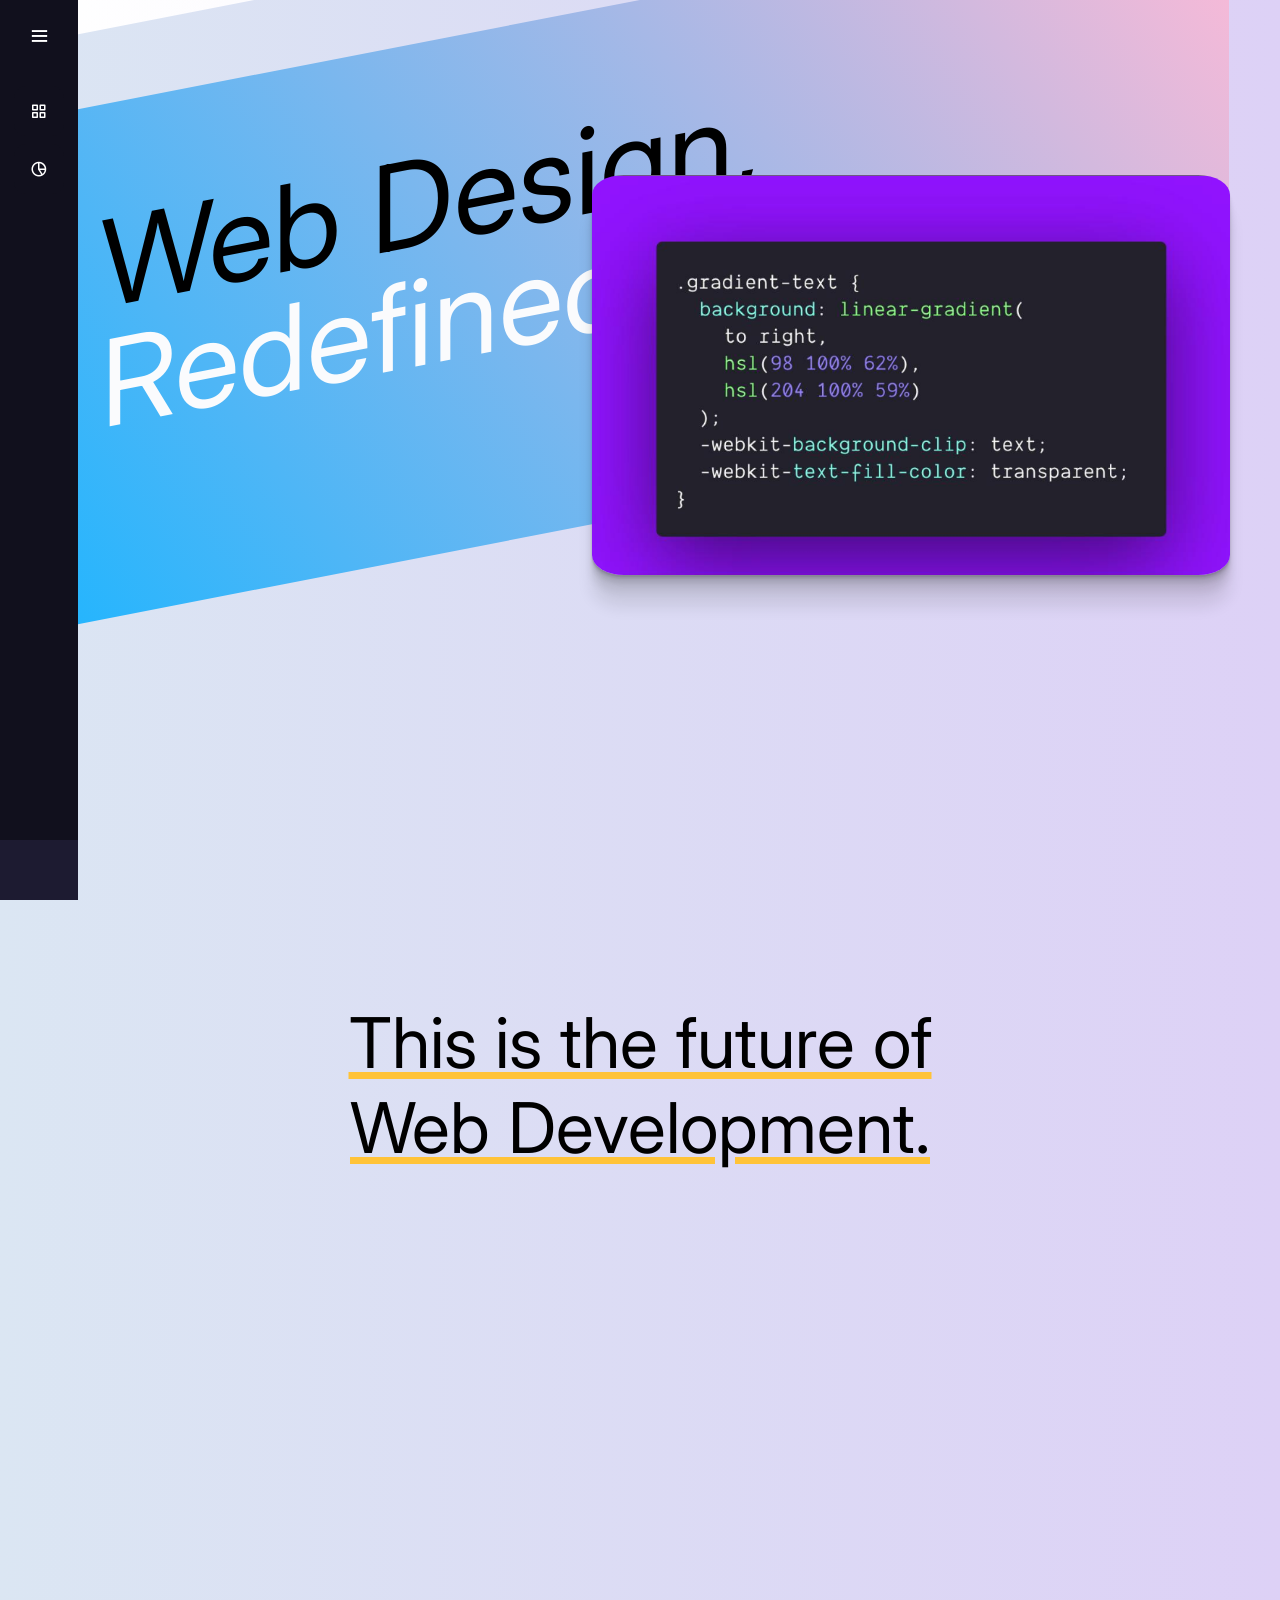
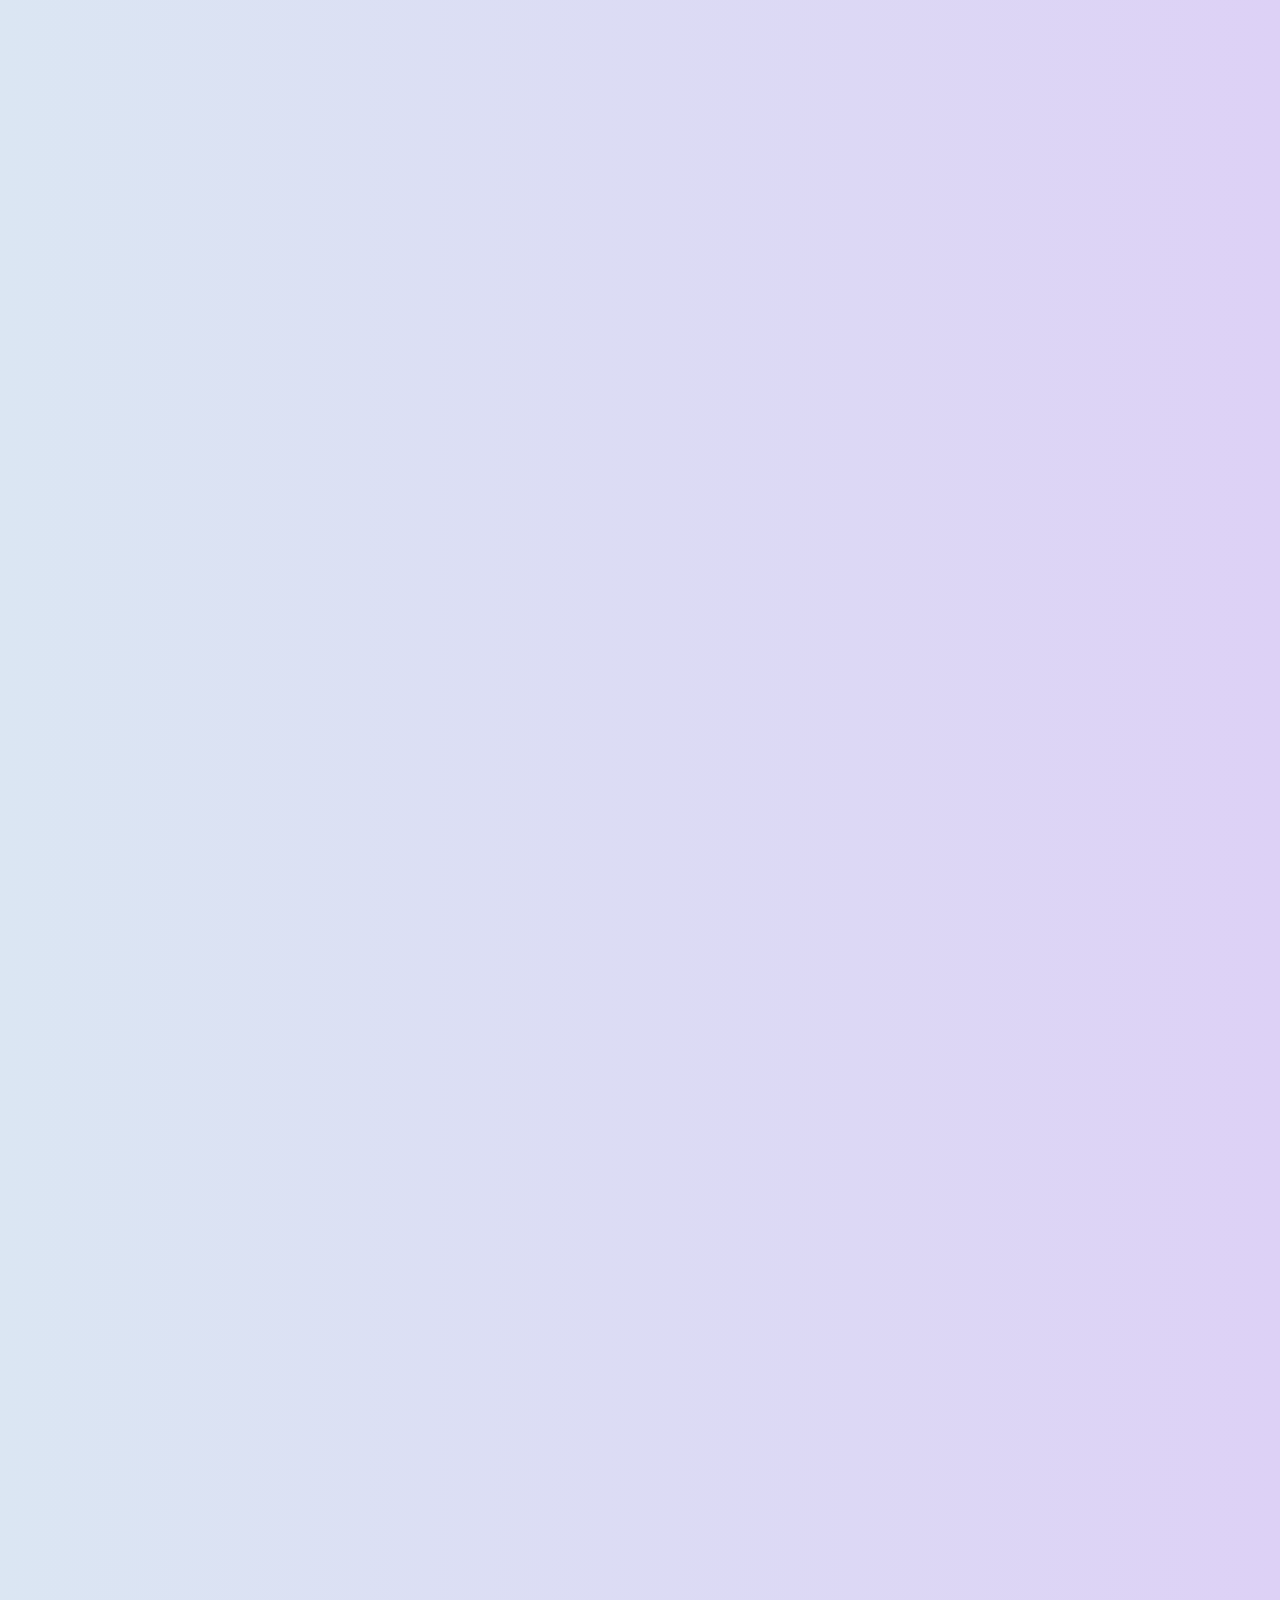
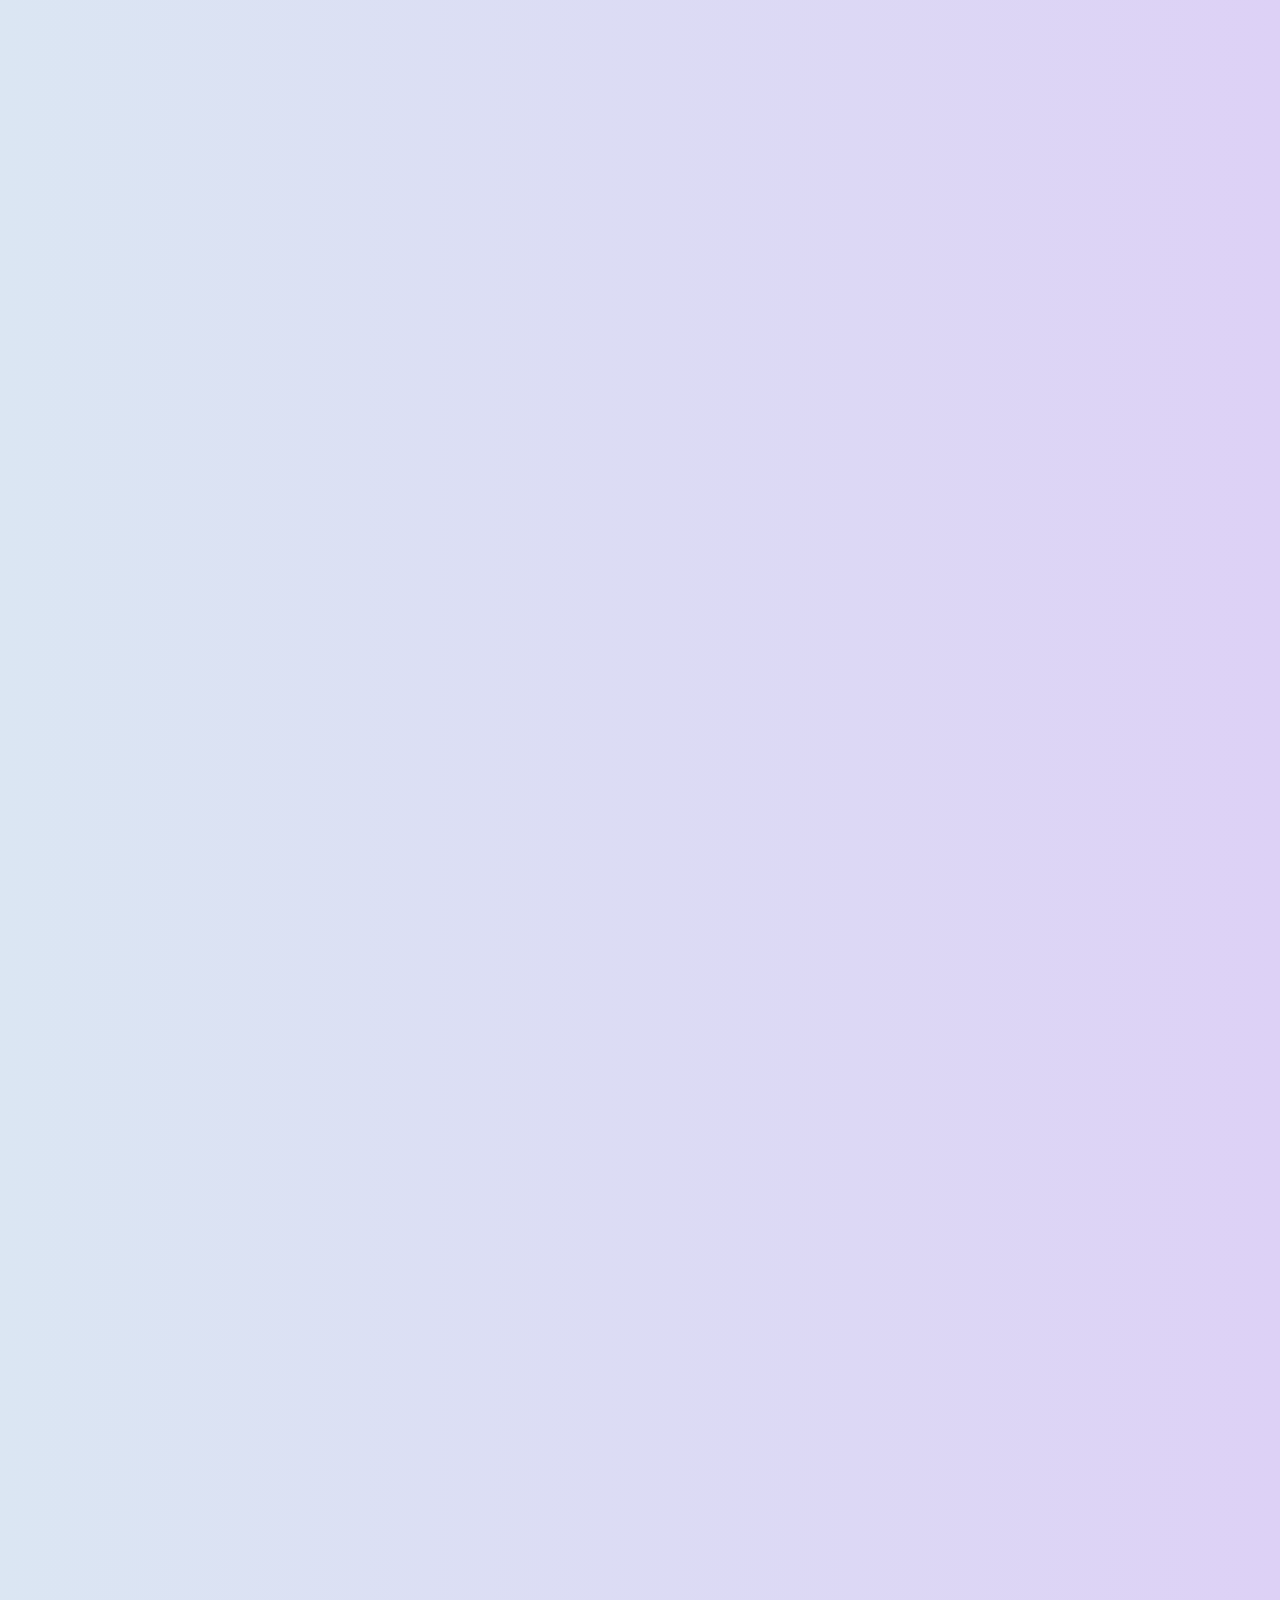
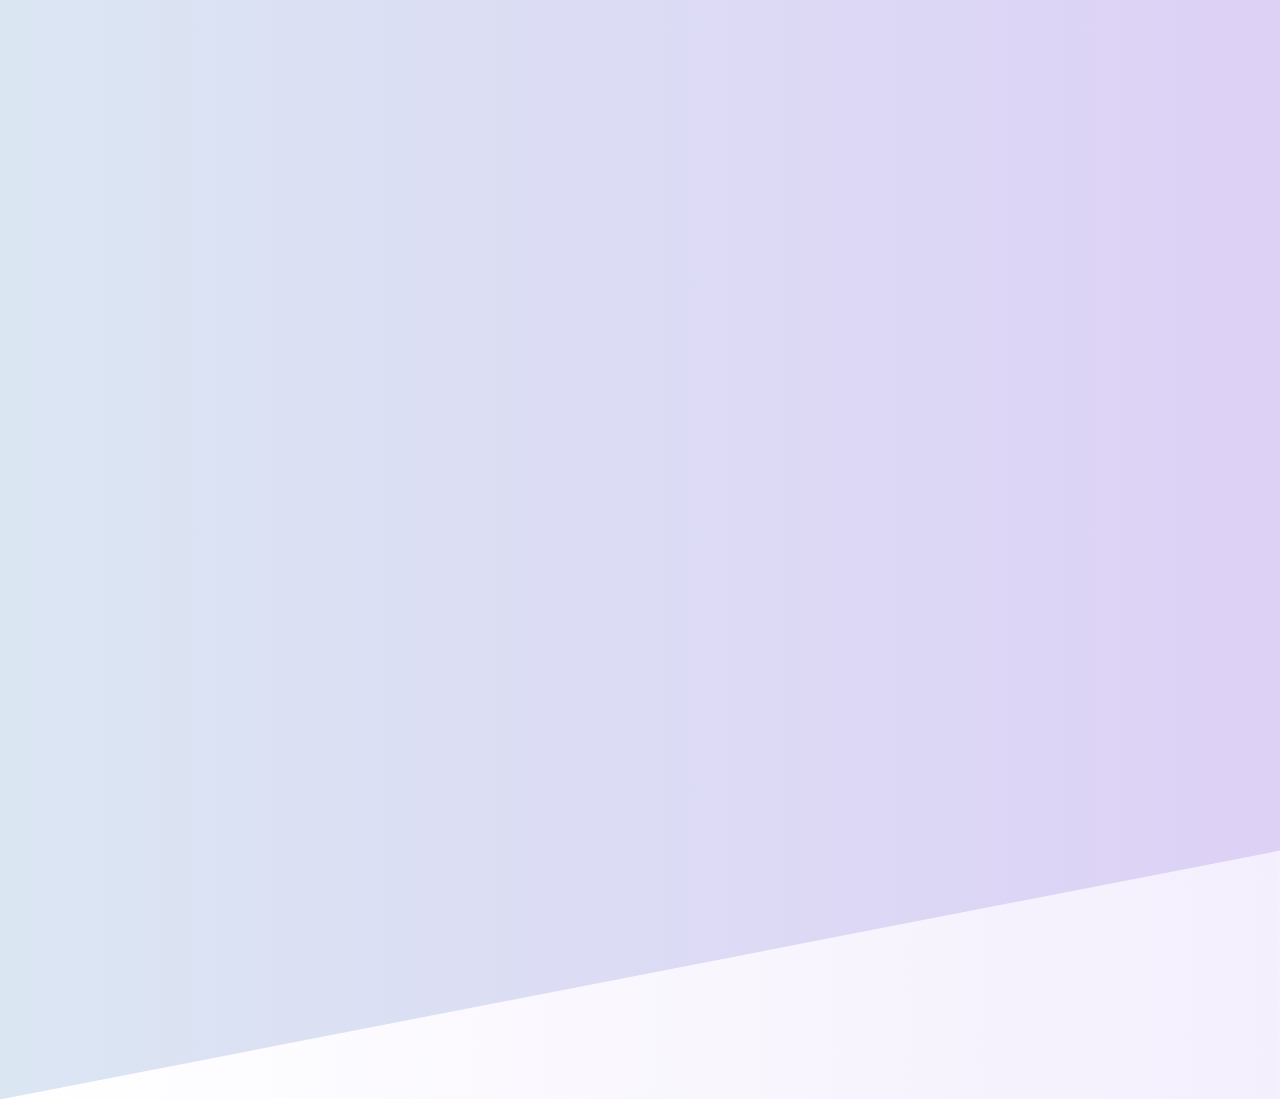
<file: home.html>
<!DOCTYPE html>
<html lang="en"><head><meta http-equiv="Content-Type" content="text/html; charset=UTF-8">
    
    <meta name="viewport" content="width=device-width, initial-scale=1.0">
    <meta http-equiv="X-UA-Compatible" content="ie=edge">
    <link rel="stylesheet" href="./static/main.css">
    <link href='https://unpkg.com/boxicons@2.0.7/css/boxicons.min.css' rel='stylesheet'>
    <title>Home | Project Zen</title>
</head>    
<body>
    <!-- <nav class="navbar">
        <button type="button" class="ham-button" id="hamburger">
        <div class="hamburger">
          <svg width="50px" height="50px" viewBox="0 0 15 15" fill="none" xmlns="http://www.w3.org/2000/svg">
              <path fill-rule="evenodd" clip-rule="evenodd" d="M1.5 3C1.22386 3 1 3.22386 1 3.5C1 3.77614 1.22386 4 1.5 4H13.5C13.7761 4 14 3.77614 14 3.5C14 3.22386 13.7761 3 13.5 3H1.5ZM1 7.5C1 7.22386 1.22386 7 1.5 7H13.5C13.7761 7 14 7.22386 14 7.5C14 7.77614 13.7761 8 13.5 8H1.5C1.22386 8 1 7.77614 1 7.5ZM1 11.5C1 11.2239 1.22386 11 1.5 11H13.5C13.7761 11 14 11.2239 14 11.5C14 11.7761 13.7761 12 13.5 12H1.5C1.22386 12 1 11.7761 1 11.5Z" fill="currentColor"></path>
            </svg>
        </div>
        
      <div id="div1">hi</div>
    </button>
        <div style="width: 45px"></div>
      <div class="logo-container">
            <a href="./home.html"><div class="logo">Project Zen</div></a>
      </div>
    </nav> -->

<!-- NAVBAR -->
    <div class="sidebar">
      <div class="logo-details">
          <div class="logo_name">Project Zen</div>
          <i class='bx bx-menu' id="btn" ></i>
      </div>
      <ul class="nav-list">
        <li>
          <a href="#">
            <i class='bx bx-grid-alt'></i>
            <span class="links_name">Dashboard</span>
          </a>
           <span class="tooltip">Dashboard</span>
        </li>
       <li>
         <a href="https://pranjal32.github.io/project-zen/docs/#/">
           <i class='bx bx-pie-chart-alt-2' ></i>
           <span class="links_name">Documentation</span>
         </a>
         <span class="tooltip">Documentation</span>
       </li>
       <li class="profile">
           <div class="profile-details">
             <!--<img src="profile.jpg" alt="profileImg">-->
             <div class="name_job">
               <div class="name">abc</div>
               <div class="job">Web Designers</div>
             </div>
           </div>
           <i id="log_out" ></i>
       </li>
      </ul>
    </div>

<div style="padding: 0px 4%;">
<div class="background-diag"></div>
<div class="diagonal">
    <h1 class="heading">Web Design,</h1>
    <h1 class="heading secondary">Redefined.</h1>
</div>
<img src="./static/codefront.png" alt="Screenshot of a css code snippet.">

<div class="subheading">This is the future of Web Development.</div>

</div>
<script>
    let sidebar = document.querySelector(".sidebar");
    let closeBtn = document.querySelector("#btn");
    let searchBtn = document.querySelector(".bx-search");
  
    closeBtn.addEventListener("click", ()=>{
      sidebar.classList.toggle("open");
      menuBtnChange();//calling the function(optional)
    });
  
    searchBtn.addEventListener("click", ()=>{ // Sidebar open when you click on the search iocn
      sidebar.classList.toggle("open");
      menuBtnChange(); //calling the function(optional)
    });
  
    // following are the code to change sidebar button(optional)
    function menuBtnChange() {
     if(sidebar.classList.contains("open")){
       closeBtn.classList.replace("bx-menu", "bx-menu-alt-right");//replacing the iocns class
     }else {
       closeBtn.classList.replace("bx-menu-alt-right","bx-menu");//replacing the iocns class
     }
    }
    </script>
  </body>
  </html>
</body></html>
</file>
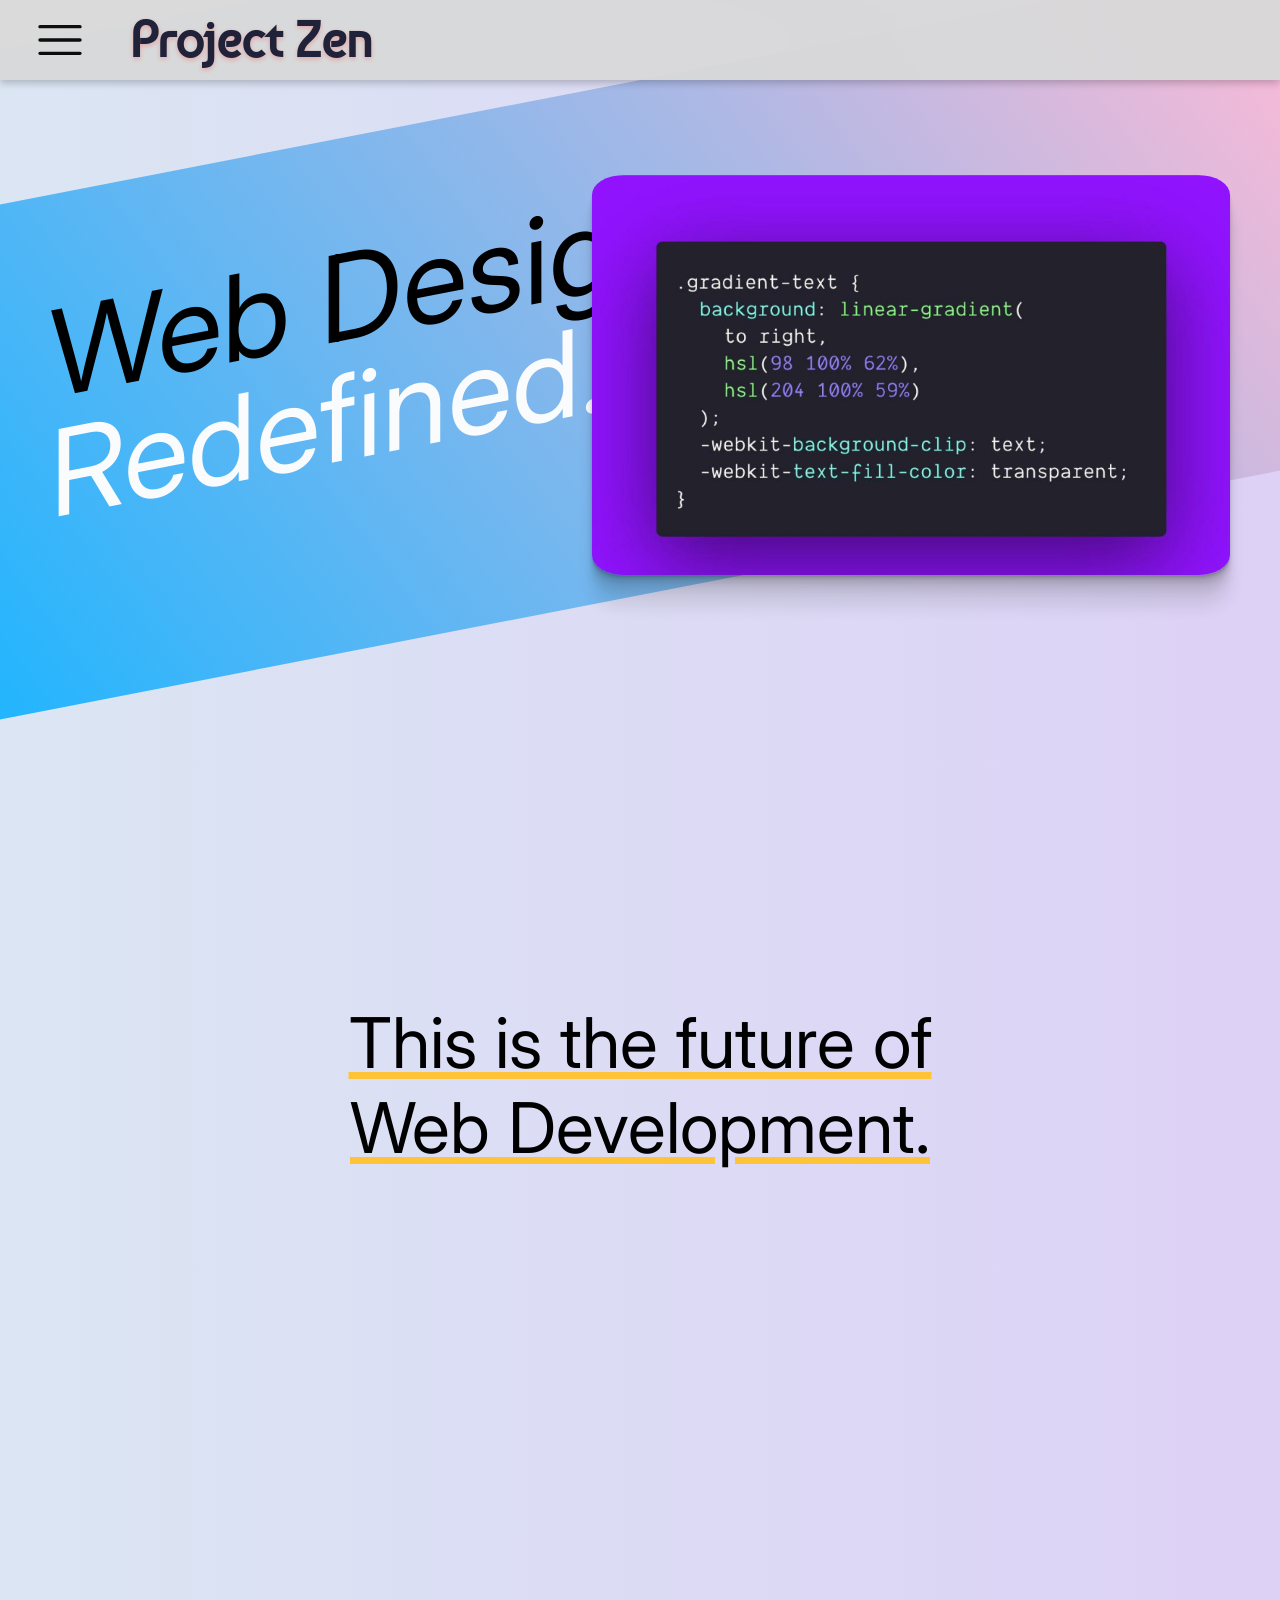
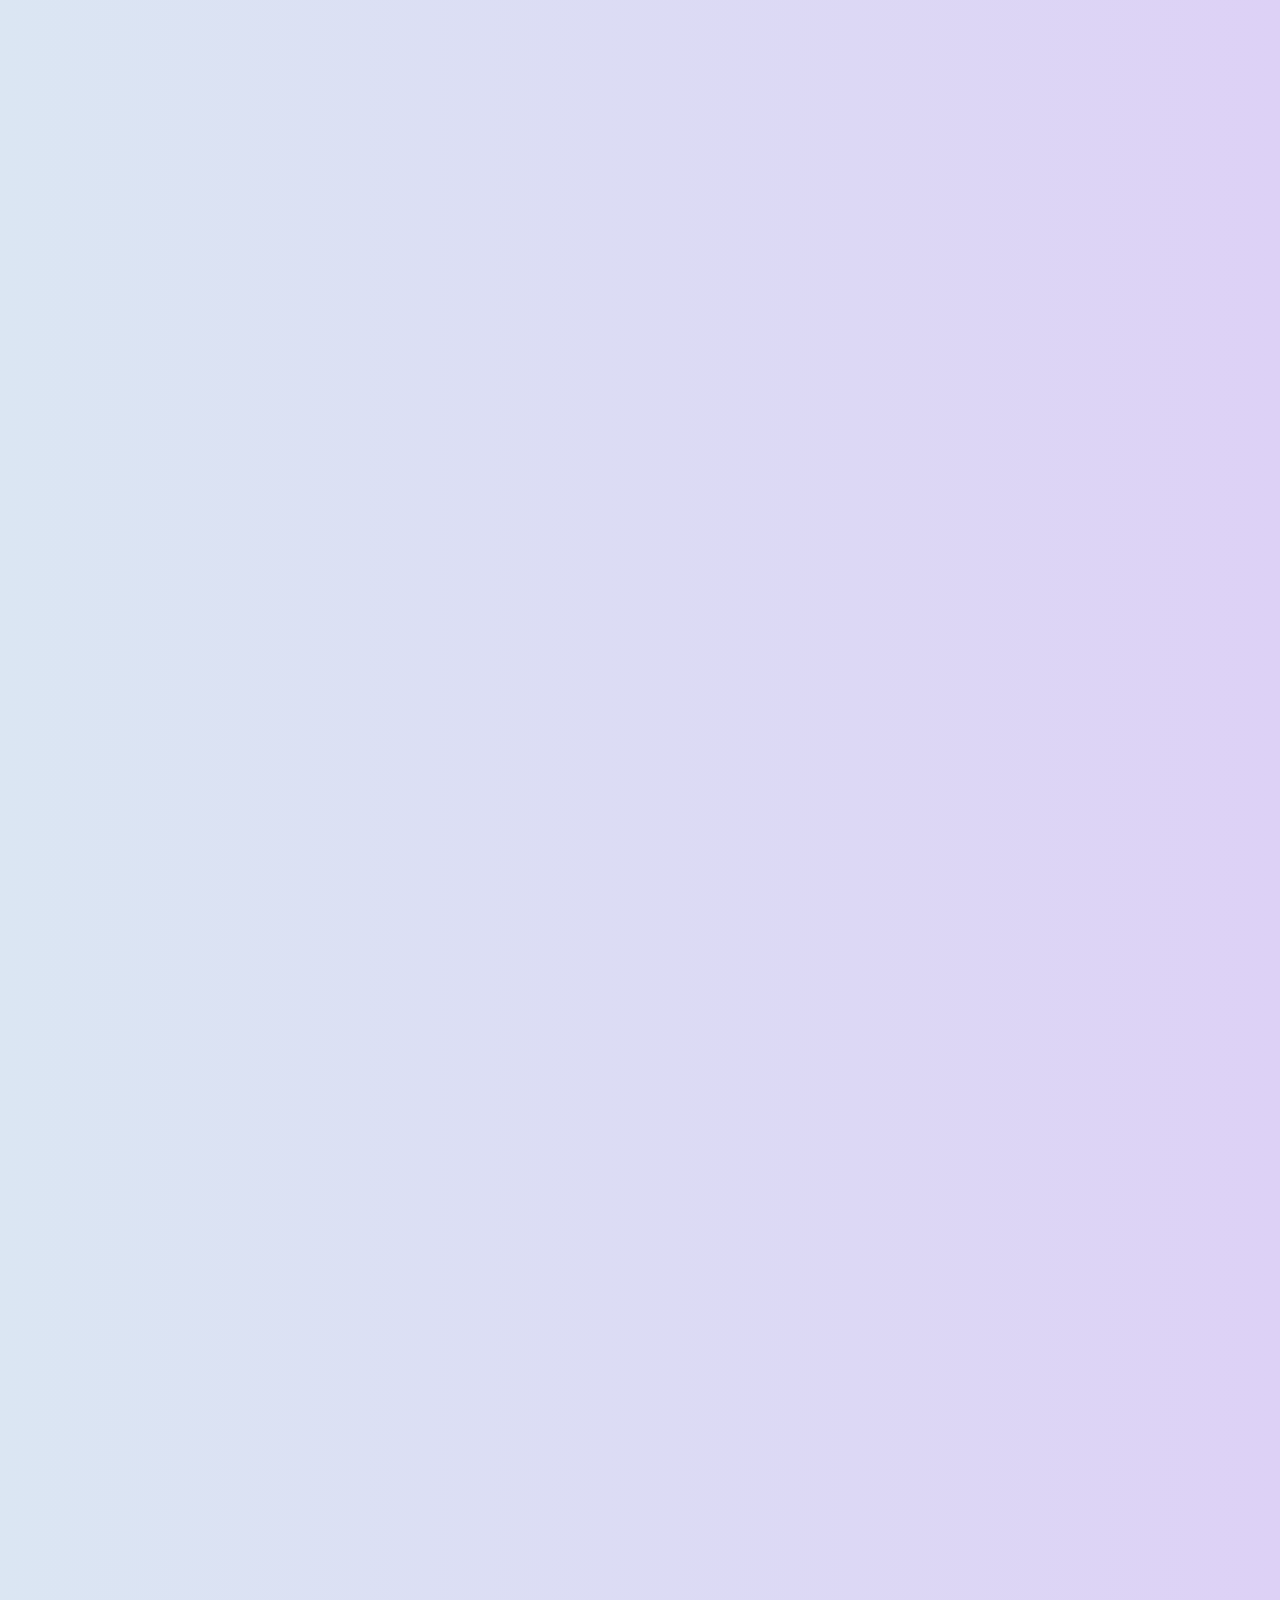
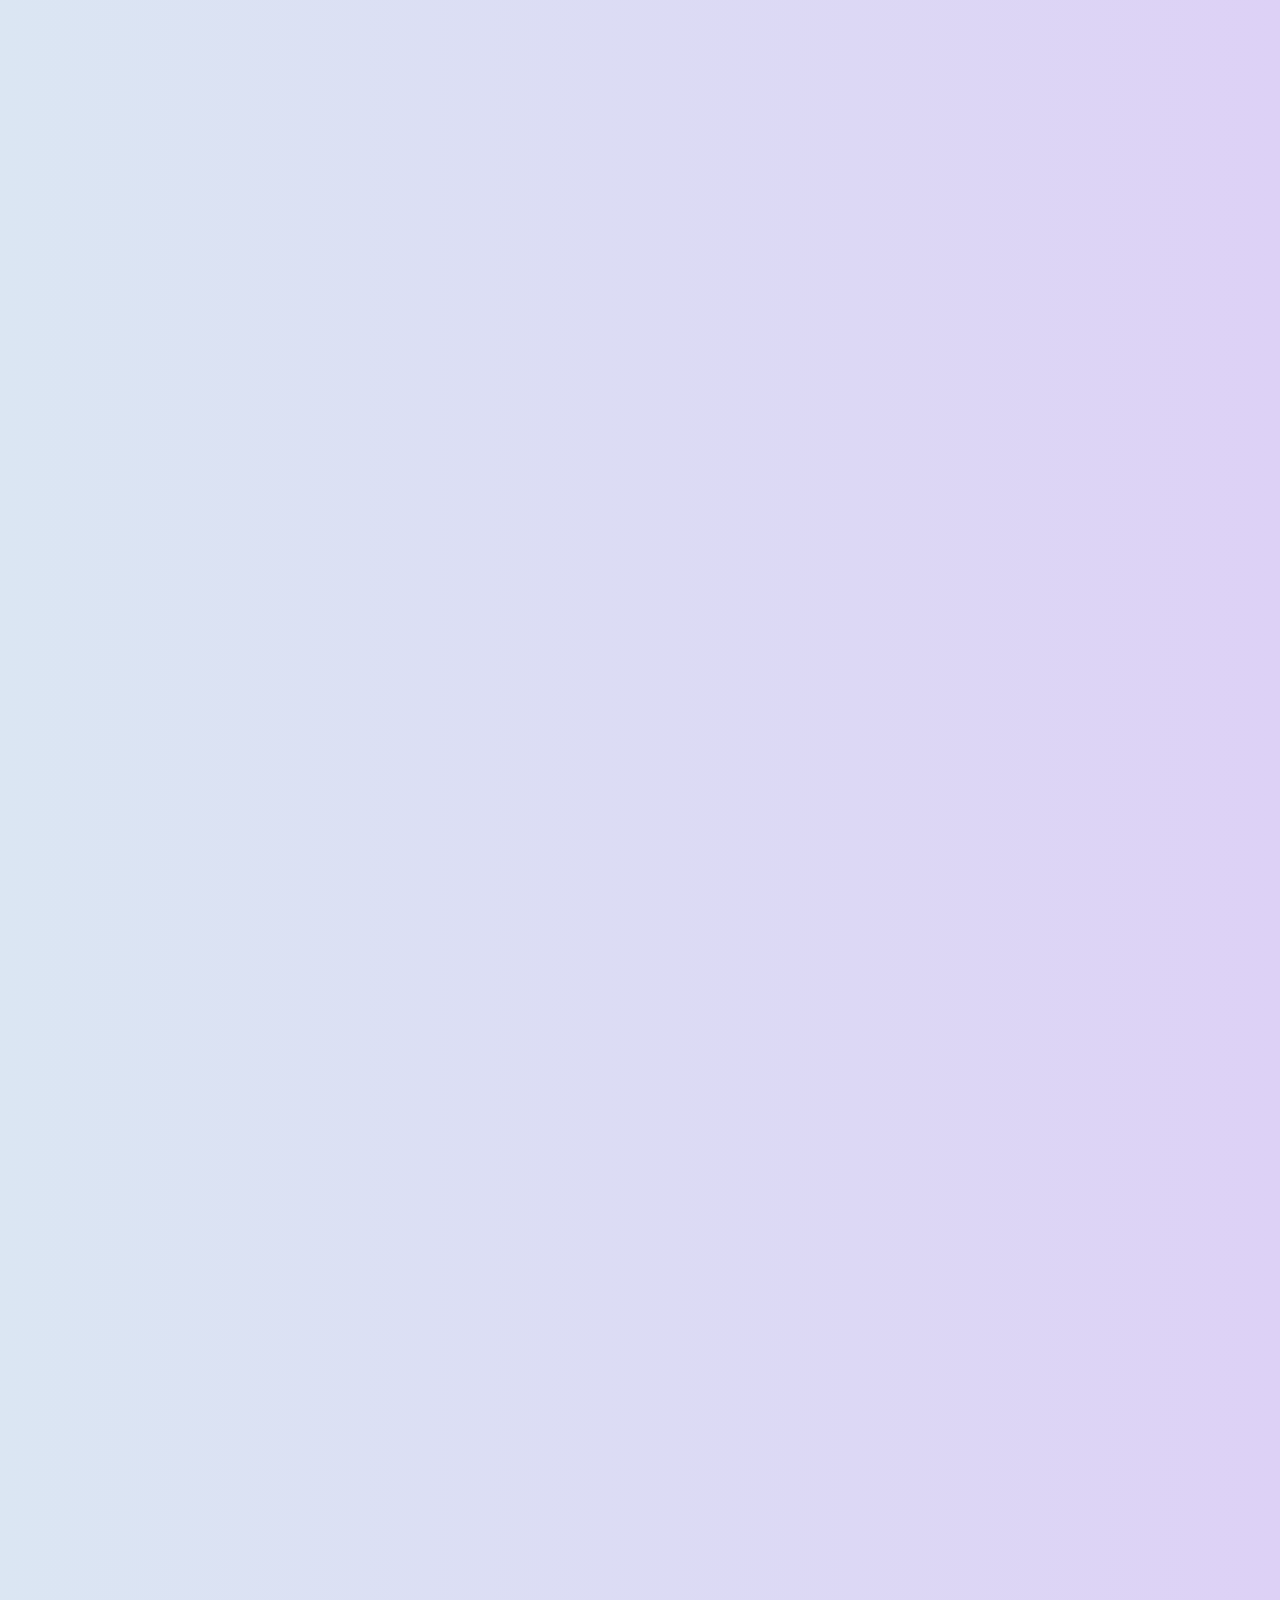
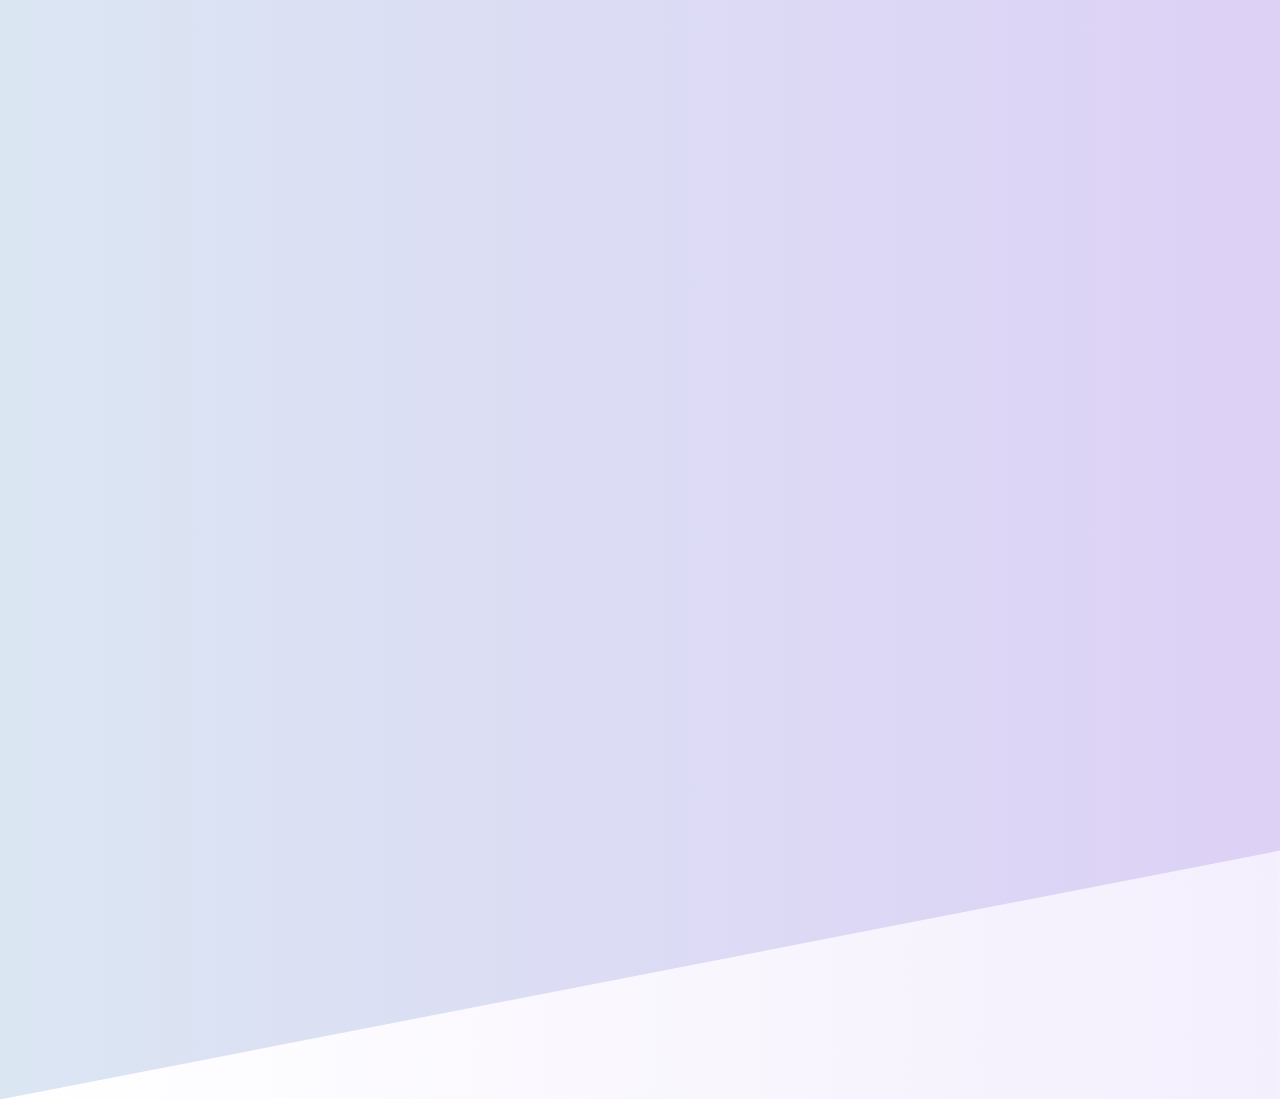
<file: docs/home.html>
<!DOCTYPE html>
<!-- saved from url=(0022)http://127.0.0.1:8000/ -->
<html lang="en"><head><meta http-equiv="Content-Type" content="text/html; charset=UTF-8">
    
    <meta name="viewport" content="width=device-width, initial-scale=1.0">
    <meta http-equiv="X-UA-Compatible" content="ie=edge">
    <link rel="stylesheet" href="./Home _ Project Zen_files/main.css">
    <title>Home | Project Zen</title>
</head>    
<body>
    <nav class="navbar">
        <button type="button" class="ham-button" id="hamburger">
        <div class="hamburger">
          <svg width="50px" height="50px" viewBox="0 0 15 15" fill="none" xmlns="http://www.w3.org/2000/svg">
              <path fill-rule="evenodd" clip-rule="evenodd" d="M1.5 3C1.22386 3 1 3.22386 1 3.5C1 3.77614 1.22386 4 1.5 4H13.5C13.7761 4 14 3.77614 14 3.5C14 3.22386 13.7761 3 13.5 3H1.5ZM1 7.5C1 7.22386 1.22386 7 1.5 7H13.5C13.7761 7 14 7.22386 14 7.5C14 7.77614 13.7761 8 13.5 8H1.5C1.22386 8 1 7.77614 1 7.5ZM1 11.5C1 11.2239 1.22386 11 1.5 11H13.5C13.7761 11 14 11.2239 14 11.5C14 11.7761 13.7761 12 13.5 12H1.5C1.22386 12 1 11.7761 1 11.5Z" fill="currentColor"></path>
            </svg>
        </div>
        

      <div id="div1">hi</div>
    </button>
        <div style="width: 45px"></div>
      <div class="logo-container">
            <a href="./home.html"><div class="logo">Project Zen</div></a>
      </div>
    </nav>
    <ul class="menu" id="h-menu">
      <li class="menu_item"><a href="./docs">Documentation</a></li>
      <li class="menu_item"><a href="./home.html">About</a></li>
      <li class="menu_item"><a href="./home.html">Installation</a></li>
    </ul>

<div class="background-diag"></div>
<div class="diagonal">
    <h1 class="heading">Web Design,</h1>
    <h1 class="heading secondary">Redefined.</h1>
</div>
<img src="./Home _ Project Zen_files/codefront.png" alt="Screenshot of a css code snippet.">

<div class="subheading">This is the future of Web Development.</div>


  <script src="./Home _ Project Zen_files/script.js"></script>
    
</body></html>
</file>
<file: static/main.css>
/* This is the main file to add all the css for the basic stylesheet, refer to the (upcoming)
figma file for the same */
@import url('https://fonts.googleapis.com/css2?family=Baumans&display=swap');
@import url('https://fonts.googleapis.com/css2?family=Roboto&display=swap');
@import url('https://fonts.googleapis.com/css2?family=Inter:wght@600&family=Poppins&family=Roboto+Mono:wght@300&display=swap');

pre{
  width: 900px;
}
body{
  font-family: 'Inter', sans-serif;
}

body{
  background: linear-gradient(to right, #ffffff, #f4effd);
  height: 5850px;
}
::-webkit-scrollbar {
  display: none;
}
#div1{
  position: absolute;
  top: 1000px;
  left: 50px;
  font-size: 50px;
  visibility: hidden;
}
.copycode{
  font-size: 50px;
  text-decoration: underline;
  cursor: pointer;
  left: 500px;
  position: absolute;
  top: 150px;
}
.copycode:hover{
  rotate: 10deg;
  font-size: 100px;

}
.copycode:active{
  color: green;
}
:root{
    --dark-nav-bg: #1D1D1D;
    --dark-bg: #222;
  }
  * {
    margin: 0;
    padding: 0;
    box-sizing: border-box;
  }
  /* body{
    background-color: var(--dark-bg)
  } */
  .diagonal{
    transform: skewY(-11deg);
    background: linear-gradient(57deg, rgb(34, 181, 254) 0.00%, rgb(255, 186, 214) 100.00%);
    height: 515px;
    width: 100%;
  }
  .background-diag{
    height: 5850px;
    transform: skewY(-11deg);
    position: absolute;
    top: -75px;
    left: 0px;
    width: 100%;
    z-index: -999;
    background: linear-gradient(to right, #dbe6f3, #ddd1f6);
  }
  .heading{
    position: relative;
    max-width: 50em;
    margin: 0 auto;
    padding-left: 50px;
    top: 100px;
    font-style: normal;
    font-weight: 400;
    font-size: 120px;
    line-height: 120px;
  }
  .secondary{
    color: #FAFBFD;
    padding-bottom: 20px;
  }
  .secondary::after{
    content : "Completely, know how.";
    position : absolute;
    width : 50%;
    padding-left: 50px;
    height : 7px;
    background: linear-gradient(72deg, rgb(242, 171, 238) 0.00%, rgb(156, 43, 171) 34.70%, rgb(39, 43, 44) 100.00%);;
    bottom: 0;
    font-size: 30px;
    font-family: Baumans;
    font-weight: 800;
    -webkit-text-fill-color: #151515;
    left: 0;
    transform : scaleX(0);
    transform-origin: bottom right;
    transition : transform 0.25s cubic-bezier(0.785, 0.135, 0.15, 0.86);
  }
  a{
    text-decoration: none;
  }
  .secondary:hover::after {
    transition: all inherit 0.1s;
    transform-origin: bottom left;
    transform: scaleX(1);
  }
  .description{
    font-size: 20px;
    line-height: 30px;
    padding-right: 65px;
    font-family: Roboto;
  }
  .docs{
    position: relative;
    top: 100px;
    left: 300px;
    font-size: 54px;
  }
  .sidebar{
    padding: 13px 32px;
    background-color: #D3D3D3;
    width: 250px;
    overflow: scroll;
    height: 100vh;
    position: sticky;
    top: 80px;
    display:
  }
  .sidebar li a{
    color: black;
    line-height: 35px;
    text-decoration: none;
  }
  .sidebar ol a{
    padding-left: 1em;
  }
  
  .subheading{
    position: absolute;
    top: 1000px;
    right: 300px;
    left: 300px;
    font-size: 70px;
    text-align: center;
    text-decoration: underline rgb(255, 195, 56);
    padding-bottom: 5px;
    padding-left: 0px;
  }
  .ham-button {
    all: initial;
    cursor: pointer;
  }
  img{
    height: 400px;
    z-index: 99999;
    position:absolute;
    top: 170px;
    right: 50px;
    border-radius: 5%;
    animation-name: floating;
    animation-duration: 3s;
    animation-iteration-count: infinite;
    animation-timing-function: cubic-bezier(.5,1,-.5,-1);
    box-shadow: rgba(0, 0, 0, 0.09) 0px 2px 1px, rgba(0, 0, 0, 0.09) 0px 4px 2px, rgba(0, 0, 0, 0.09) 0px 8px 4px, rgba(0, 0, 0, 0.09) 0px 16px 8px, rgba(0, 0, 0, 0.09) 0px 32px 16px;
    margin-left: 30px;
    margin-top: 5px;
}
 
@keyframes floating {
    0% { transform: translate(0,  0px); }
    50%  { transform: translate(0, 19px); }
    100%   { transform: translate(0, -0px); }   
}
  hr{
    position: absolute;
    top: 150px;
    bottom: 500px;
    z-index: 99999999;
  }
  .secondary:hover{
    cursor:pointer;
  }
  
.sidebar{
  position: fixed;
  left: 0;
  top: 0;
  height: 100%;
  width: 78px;
  background: #11101D;
  padding: 6px 14px;
  z-index: 99;
  transition: all 0.5s ease;
}
.sidebar.open{
  width: 250px;
}
.sidebar .logo-details{
  height: 60px;
  display: flex;
  align-items: center;
  position: relative;
}
.sidebar .logo-details .icon{
  opacity: 0;
  transition: all 0.5s ease;
}
.sidebar .logo-details .logo_name{
  color: #fff;
  font-size: 20px;
  font-weight: 600;
  opacity: 0;
  transition: all 0.5s ease;
}
.sidebar.open .logo-details .icon,
.sidebar.open .logo-details .logo_name{
  opacity: 1;
}
.sidebar .logo-details #btn{
  position: absolute;
  top: 50%;
  right: 0;
  transform: translateY(-50%);
  font-size: 22px;
  transition: all 0.4s ease;
  font-size: 23px;
  text-align: center;
  cursor: pointer;
  transition: all 0.5s ease;
}
.sidebar.open .logo-details #btn{
  text-align: right;
}
.sidebar i{
  color: #fff;
  height: 60px;
  min-width: 50px;
  font-size: 28px;
  text-align: center;
  line-height: 60px;
}
.sidebar .nav-list{
  margin-top: 20px;
  height: 100%;
}
.sidebar li{
  position: relative;
  margin: 8px 0;
  list-style: none;
}
.sidebar li .tooltip{
  position: absolute;
  top: -20px;
  left: calc(100% + 15px);
  z-index: 3;
  background: #fff;
  box-shadow: 0 5px 10px rgba(0, 0, 0, 0.3);
  padding: 6px 12px;
  border-radius: 4px;
  font-size: 15px;
  font-weight: 400;
  opacity: 0;
  white-space: nowrap;
  pointer-events: none;
  transition: 0s;
}
.sidebar li:hover .tooltip{
  opacity: 1;
  pointer-events: auto;
  transition: all 0.4s ease;
  top: 50%;
  transform: translateY(-50%);
}
.sidebar.open li .tooltip{
  display: none;
}
.sidebar input{
  font-size: 15px;
  color: #FFF;
  font-weight: 400;
  outline: none;
  height: 50px;
  width: 100%;
  width: 50px;
  border: none;
  border-radius: 12px;
  transition: all 0.5s ease;
  background: #1d1b31;
}
.sidebar.open input{
  padding: 0 20px 0 50px;
  width: 100%;
}
.sidebar .bx-search{
  position: absolute;
  top: 50%;
  left: 0;
  transform: translateY(-50%);
  font-size: 22px;
  background: #1d1b31;
  color: #FFF;
}
.sidebar.open .bx-search:hover{
  background: #1d1b31;
  color: #FFF;
}
.sidebar .bx-search:hover{
  background: #FFF;
  color: #11101d;
}
.sidebar li a{
  display: flex;
  height: 100%;
  width: 100%;
  border-radius: 12px;
  align-items: center;
  text-decoration: none;
  transition: all 0.4s ease;
  background: #11101D;
}
.sidebar li a:hover{
  background: #FFF;
}
.sidebar li a .links_name{
  color: #fff;
  font-size: 15px;
  font-weight: 400;
  white-space: nowrap;
  opacity: 0;
  pointer-events: none;
  transition: 0.4s;
}
.sidebar.open li a .links_name{
  opacity: 1;
  pointer-events: auto;
}
.sidebar li a:hover .links_name,
.sidebar li a:hover i{
  transition: all 0.5s ease;
  color: #11101D;
}
.sidebar li i{
  height: 50px;
  line-height: 50px;
  font-size: 18px;
  border-radius: 12px;
}
.sidebar li.profile{
  position: fixed;
  height: 60px;
  width: 78px;
  left: 0;
  bottom: -8px;
  padding: 10px 14px;
  background: #1d1b31;
  transition: all 0.5s ease;
  overflow: hidden;
}
.sidebar.open li.profile{
  width: 250px;
}
.sidebar li .profile-details{
  display: flex;
  align-items: center;
  flex-wrap: nowrap;
}
.sidebar li img{
  height: 45px;
  width: 45px;
  object-fit: cover;
  border-radius: 6px;
  margin-right: 10px;
}
.sidebar li.profile .name,
.sidebar li.profile .job{
  font-size: 15px;
  font-weight: 400;
  color: #fff;
  white-space: nowrap;
}
.sidebar li.profile .job{
  font-size: 12px;
}
.sidebar .profile #log_out{
  position: absolute;
  top: 50%;
  right: 0;
  transform: translateY(-50%);
  background: #1d1b31;
  width: 100%;
  height: 60px;
  line-height: 60px;
  border-radius: 0px;
  transition: all 0.5s ease;
}
.sidebar.open .profile #log_out{
  width: 50px;
  background: none;
}
.home-section{
  position: relative;
  background: #E4E9F7;
  min-height: 100vh;
  top: 0;
  left: 78px;
  width: calc(100% - 78px);
  transition: all 0.5s ease;
  z-index: 2;
}
.sidebar.open ~ .home-section{
  left: 250px;
  width: calc(100% - 250px);
}
.home-section .text{
  display: inline-block;
  color: #11101d;
  font-size: 25px;
  font-weight: 500;
  margin: 18px
}
@media (max-width: 420px) {
  .sidebar li .tooltip{
    display: none;
  }
}
</file>
<file: docs/Home _ Project Zen_files/main.css>
/* This is the main file to add all the css for the basic stylesheet, refer to the (upcoming)
figma file for the same */
@import url('https://fonts.googleapis.com/css2?family=Baumans&display=swap');
@import url('https://fonts.googleapis.com/css2?family=Roboto&display=swap');
@import url('https://fonts.googleapis.com/css2?family=Inter:wght@600&family=Poppins&family=Roboto+Mono:wght@300&display=swap');

pre{
  width: 900px;
}
body{
  font-family: 'Inter', sans-serif;
}
.doc-container{
  width: 80% !important;
  display: inline-block;
}
.menu_item a{
  font-family: 'Baumans';
  line-height: 40px;
  list-style: none;
  color: #16182F;
  font-size: 25px;
  margin-left: 40px;
  padding: 2px, 2px, 2px, 2px;
}
.menu_active{
  transform: translate(0px, 120px);
}
.menu_item a:hover{
  color: #488bc5;
  transition: 0.1s;
}
.menu_item a:hover::after{
  content: "-";
}
.menu{
  z-index: 99;
  width: 250px;
  position: absolute;
  top: -45px;
  transition: transform 0.3s ease-in-out;
  left: 0px;
  border-radius: 0% 10% 10% 0%;
  opacity: 95%;
  animation-fill-mode: forwards;
  background-color: rgba(255, 255, 255, .15);  
  backdrop-filter: blur(500px);
  cursor: default;
  box-shadow: rgba(0, 0, 0, 0.24) 0px 3px 8px;
  background: #D9D9D9;
  display: none;
  animation-iteration-count: 1
}
body{
  background: linear-gradient(to right, #ffffff, #f4effd);
  height: 5850px;
}
::-webkit-scrollbar {
  display: none;
}
#div1{
  position: absolute;
  top: 1000px;
  left: 50px;
  font-size: 50px;
  visibility: hidden;
}
.copycode{
  font-size: 50px;
  text-decoration: underline;
  cursor: pointer;
  left: 500px;
  position: absolute;
  top: 150px;
}
.copycode:hover{
  rotate: 10deg;
  font-size: 100px;

}
.copycode:active{
  color: green;
}
:root{
    --dark-nav-bg: #1D1D1D;
    --dark-bg: #222;
  }
  * {
    margin: 0;
    padding: 0;
    box-sizing: border-box;
  }
  /* body{
    background-color: var(--dark-bg)
  } */
  .diagonal{
    transform: skewY(-11deg);
    background: linear-gradient(57deg, rgb(34, 181, 254) 0.00%, rgb(255, 186, 214) 100.00%);
    height: 515px;
    width: 100%;
  }
  .background-diag{
    height: 5850px;
    transform: skewY(-11deg);
    position: absolute;
    top: -75px;
    left: 0px;
    width: 100%;
    z-index: -999;
    background: linear-gradient(to right, #dbe6f3, #ddd1f6);
  }
  .navbar {
    z-index: 990099;
    display: flex;
    height: 80px;
    opacity: 95%;
    background-color: rgba(255, 255, 255, .15);  
    backdrop-filter: blur(500px);
    box-shadow: rgba(0, 0, 0, 0.24) 0px 3px 8px;
    background: #D9D9D9;
    position: sticky;
    top: 0;
    bottom: 999999;
    align-items: center;
    padding: 25px 35px;

  }
  .heading{
    position: relative;
    max-width: 50em;
    margin: 0 auto;
    padding-left: 50px;
    top: 100px;
    font-style: normal;
    font-weight: 400;
    font-size: 120px;
    line-height: 120px;
  }
  .secondary{
    color: #FAFBFD;
    padding-bottom: 20px;
  }
  .secondary::after{
    content : "Completely, know how.";
    position : absolute;
    width : 50%;
    padding-left: 50px;
    height : 7px;
    background: linear-gradient(72deg, rgb(242, 171, 238) 0.00%, rgb(156, 43, 171) 34.70%, rgb(39, 43, 44) 100.00%);;
    bottom: 0;
    font-size: 30px;
    font-family: Baumans;
    font-weight: 800;
    -webkit-text-fill-color: #151515;
    left: 0;
    transform : scaleX(0);
    transform-origin: bottom right;
    transition : transform 0.25s cubic-bezier(0.785, 0.135, 0.15, 0.86);
  }
  a{
    text-decoration: none;
  }
  .secondary:hover::after {
    transition: all inherit 0.1s;
    transform-origin: bottom left;
    transform: scaleX(1);
  }
  .description{
    font-size: 20px;
    line-height: 30px;
    padding-right: 65px;
    font-family: Roboto;
  }
  .docs{
    position: relative;
    top: 100px;
    left: 300px;
    font-size: 54px;
  }
  .sidebar{
    padding: 13px 32px;
    background-color: #D3D3D3;
    width: 250px;
    overflow: scroll;
    height: 100vh;
    position: sticky;
    top: 80px;
    display:
  }
  .sidebar li a{
    color: black;
    line-height: 35px;
    text-decoration: none;
  }
  .sidebar ol a{
    padding-left: 1em;
  }
  
  .subheading{
    position: absolute;
    top: 1000px;
    right: 300px;
    left: 300px;
    font-size: 70px;
    text-align: center;
    text-decoration: underline rgb(255, 195, 56);
    padding-bottom: 5px;
    padding-left: 0px;
  }
  .ham-button {
    all: initial;
    cursor: pointer;
  }
  img{
    height: 400px;
    z-index: 99999;
    position:absolute;
    top: 170px;
    right: 50px;
    border-radius: 5%;
    animation-name: floating;
    animation-duration: 3s;
    animation-iteration-count: infinite;
    animation-timing-function: cubic-bezier(.5,1,-.5,-1);
    box-shadow: rgba(0, 0, 0, 0.09) 0px 2px 1px, rgba(0, 0, 0, 0.09) 0px 4px 2px, rgba(0, 0, 0, 0.09) 0px 8px 4px, rgba(0, 0, 0, 0.09) 0px 16px 8px, rgba(0, 0, 0, 0.09) 0px 32px 16px;
    margin-left: 30px;
    margin-top: 5px;
}
 
@keyframes floating {
    0% { transform: translate(0,  0px); }
    50%  { transform: translate(0, 19px); }
    100%   { transform: translate(0, -0px); }   
}
  hr{
    position: absolute;
    top: 150px;
    bottom: 500px;
    z-index: 99999999;
  }
  .secondary:hover{
    cursor:pointer;
  }
  .hamburger{
    width: 50px;
    height: 50px;
    top: 10px;
    left: 1450px;
    cursor: pointer;
  }
  .logo {
    z-index: 9999;
    font-size: 50px;
    font-style: normal;
    font-weight: 400;
    line-height: 60px;
    font-family: Baumans;
    font-weight: 800;
    color: #16182F;
    text-shadow: 0px 2px 5px rgba(255, 0, 0, 0.25);
  }

  .nav-ul{
    display: flex;
    flex-wrap: wrap;
    list-style: none;
    z-index: 9999;
  }

  .nav-item {
    z-index: 99999;
    margin: 0px 30px;
    transition: height 300ms linear;
  }

  .nav-link {
    text-decoration: none;
    color: #111111;
    font-size: 18px;
  }

  .responsive-li {
    z-index: 9999;
    display: flex !important;
    align-items: flex-start;
  }

  .search-box{
    padding: 2px 10px;
    width: 18vw;
  }

  .s-li{
    list-style: none;
  }
</file>
